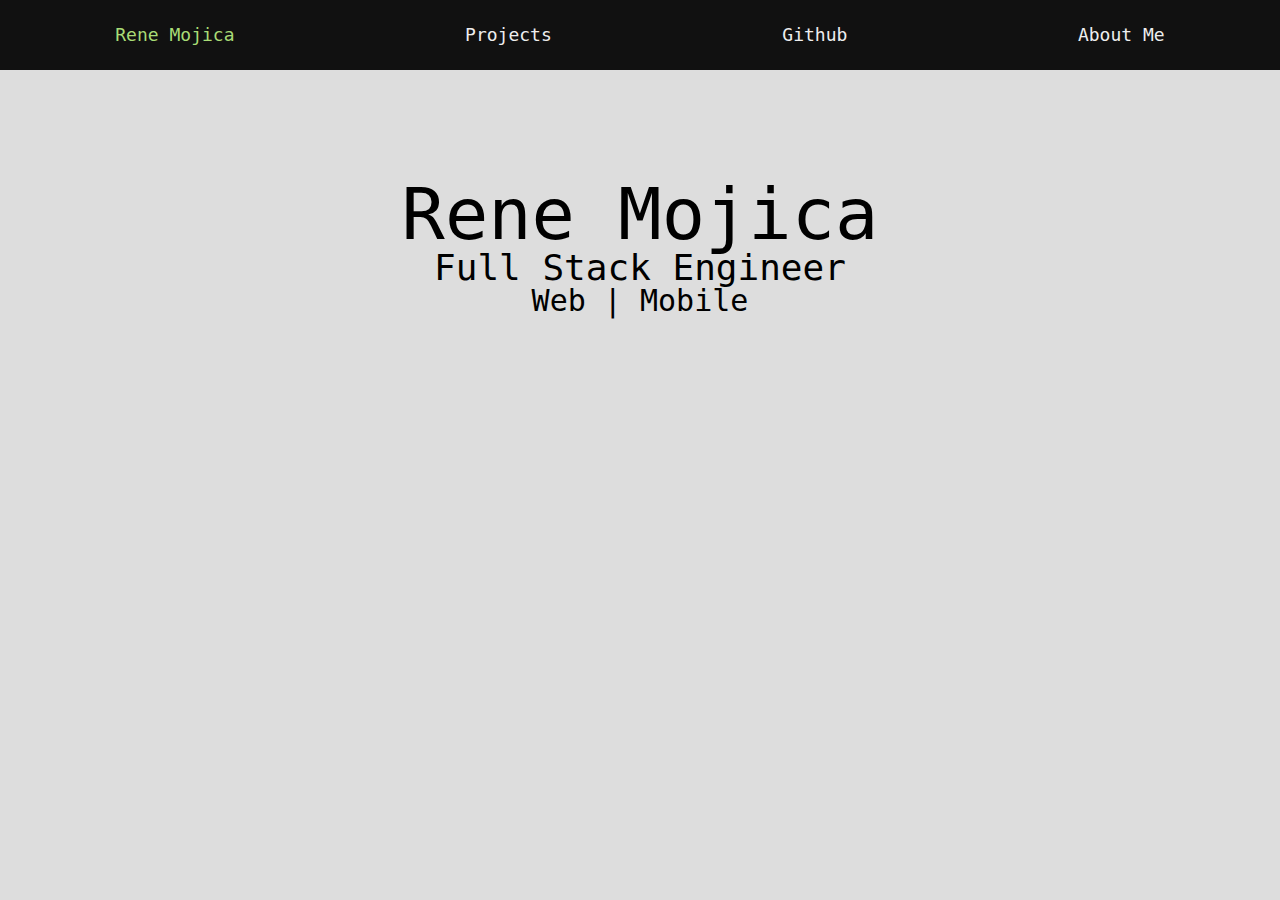
<file: index.html>
<!DOCTYPE html>
<html lang="en">

<head>
  <meta charset="UTF-8">
  <meta name="viewport" content="width=device-width, initial-scale=1.0">
  <!-- <meta http-equiv="X-UA-Compatible" content="ie=edge"> -->
  <title>Rene Mojica - Web Developer</title>
  <link rel="stylesheet" href="reset.css">
  <!-- <link href="https://stackpath.bootstrapcdn.com/bootstrap/4.1.1/css/bootstrap.min.css" rel="stylesheet" integrity="sha384-WskhaSGFgHYWDcbwN70/dfYBj47jz9qbsMId/iRN3ewGhXQFZCSftd1LZCfmhktB" crossorigin="anonymous"> -->
  <link rel="stylesheet" href="style.css">
</head>

<body>
  <header>
    <a class="name" href="index.html"><span>Rene</span> <span>Mojica</span></a>
    <a class="light" href="projects.html">Projects</a>
    <a class="light" href="https://github.com/rmoj">Github</a>
    <a class="light" href="#">About Me</a>
  </header>

  <div id="home-wrapper">
    <div id="info">
      <h1>Rene Mojica</h1>
      <h2>Full Stack Engineer</h2>
      <h3>Web | Mobile</h3>
    </div>
  </div>


  <!-- <script type="text/javascript"></script> -->
  <!-- <script src="https: //code.jquery.com/jquery-3.3.1.js" integrity="sha256-2Kok7MbOyxpgUVvAk/HJ2jigOSYS2auK4Pfzbm7uH60="
anonymous"></script> -->
</body>

</html>
</file>
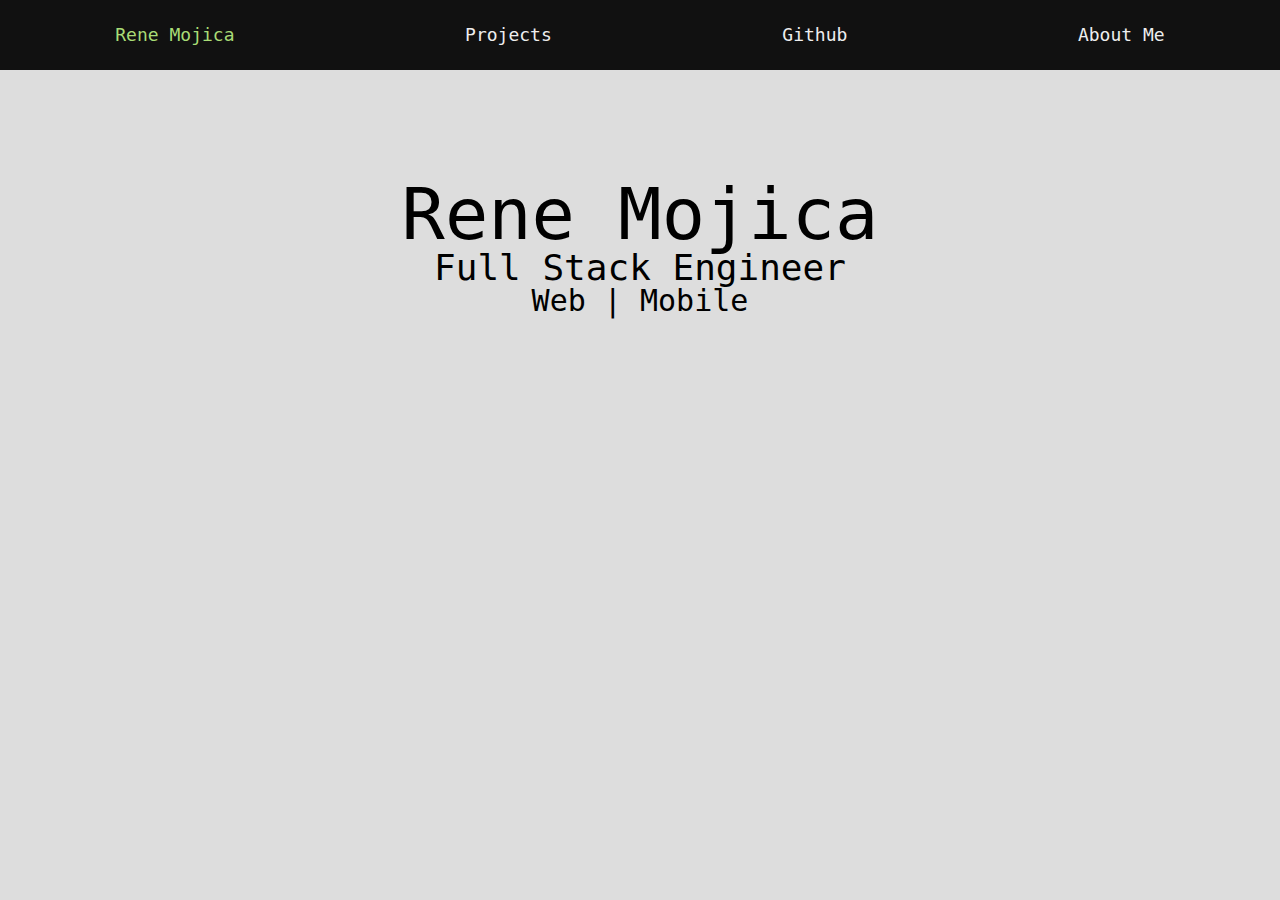
<file: dev/index.html>
<!DOCTYPE html>
<html lang="en">

<head>
  <meta charset="UTF-8">
  <meta name="viewport" content="width=device-width, initial-scale=1.0">
  <!-- <meta http-equiv="X-UA-Compatible" content="ie=edge"> -->
  <title>Rene Mojica - Web Developer</title>
  <link rel="stylesheet" href="../css/reset.css">
  <!-- <link href="https://stackpath.bootstrapcdn.com/bootstrap/4.1.1/css/bootstrap.min.css" rel="stylesheet" integrity="sha384-WskhaSGFgHYWDcbwN70/dfYBj47jz9qbsMId/iRN3ewGhXQFZCSftd1LZCfmhktB" crossorigin="anonymous"> -->
  <link rel="stylesheet" href="./css/styler.css">
  <link rel="stylesheet" href="./css/monokaipro2.css">
</head>

<body>
  <header>
    <a class="name" href="index.html"><span>Rene</span> <span>Mojica</span></a>
    <a class="light" href="projects.html">Projects</a>
    <a class="light" href="https://github.com/rmoj">Github</a>
    <a class="light" href="#">About Me</a>
  </header>

  <div id="home-wrapper">
    <div id="info">
      <h1>Rene Mojica</h1>
      <h2>Full Stack Engineer</h2>
      <h3>Web | Mobile</h3>
    </div>
  </div>


  <!-- <script type="text/javascript"></script> -->
  <!-- <script src="https: //code.jquery.com/jquery-3.3.1.js" integrity="sha256-2Kok7MbOyxpgUVvAk/HJ2jigOSYS2auK4Pfzbm7uH60="
anonymous"></script> -->
</body>

</html>
</file>
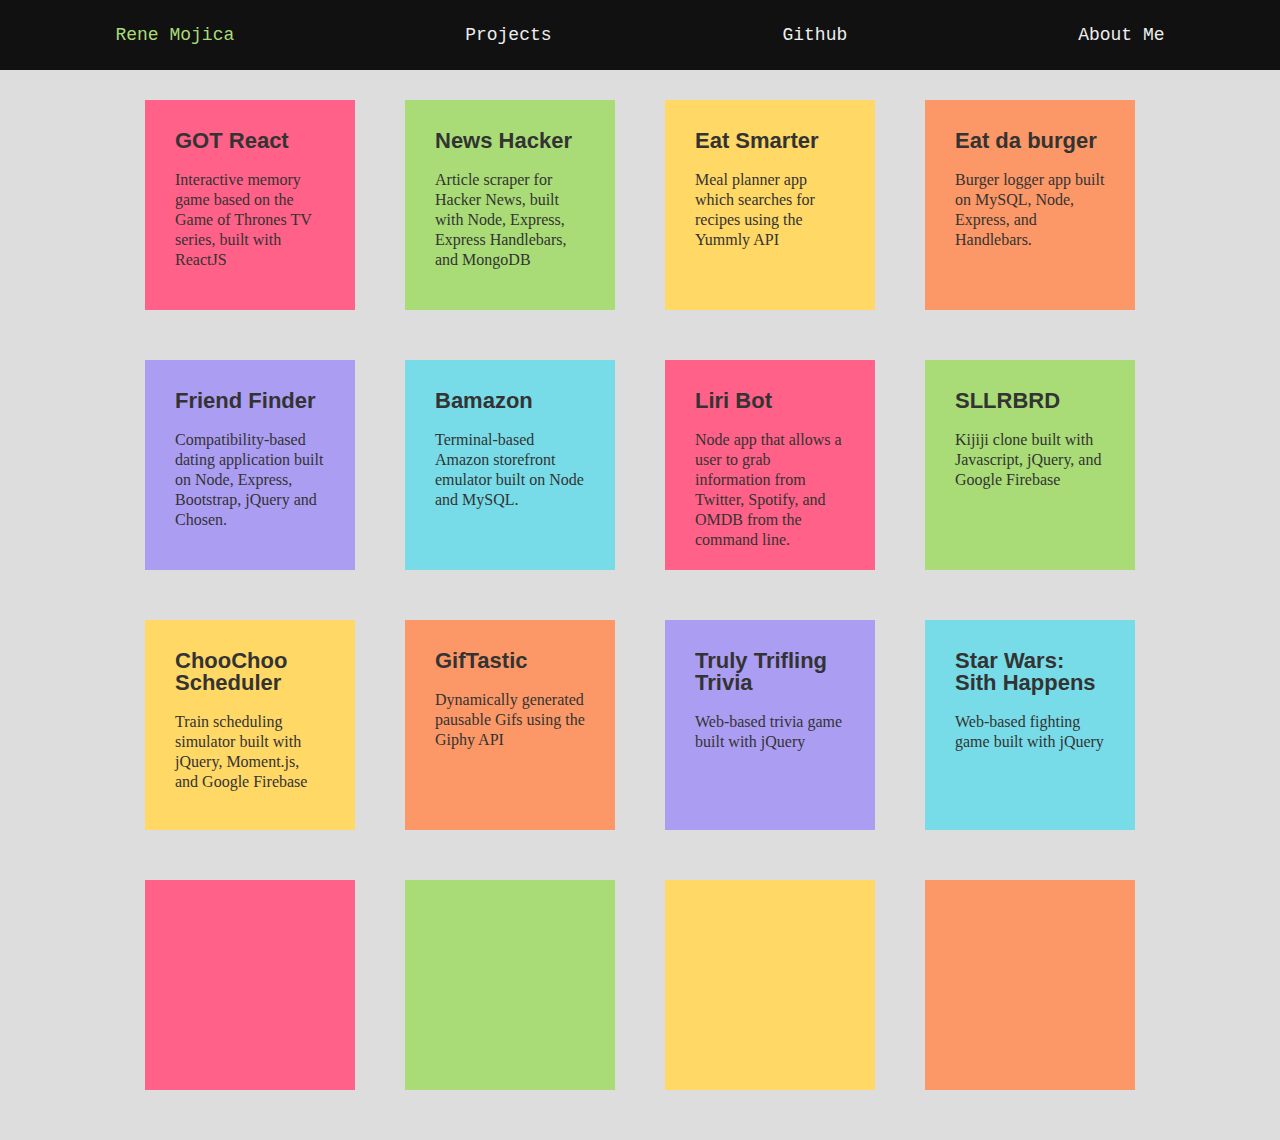
<file: projects.html>
<!DOCTYPE html>
<html lang="en">
  <head>
    <meta charset="UTF-8" />
    <!--
      <meta name="viewport" content="width=device-width, initial-scale=1.0">
    -->
    <!-- <meta http-equiv="X-UA-Compatible" content="ie=edge"> -->
    <title>Rene Mojica - Work</title>
    <link rel="stylesheet" href="reset.css" />
    <!--
      <link href="https://stackpath.bootstrapcdn.com/bootstrap/4.1.1/css/bootstrap.min.css"
      rel="stylesheet" integrity="sha384-WskhaSGFgHYWDcbwN70/dfYBj47jz9qbsMId/iRN3ewGhXQFZCSftd1LZCfmhktB"
      crossorigin="anonymous">
    -->
    <link rel="stylesheet" href="css/monokaipro.css" />
    <link rel="stylesheet" href="style.css" />
  </head>

  <body>
    <header>
      <a class="name" href="index.html"
        ><span>Rene</span> <span>Mojica</span></a
      >
      <a class="light" href="projects.html">Projects</a>
      <a class="light" href="https://github.com/rmoj">Github</a>
      <a class="light" href="#">About Me</a>
    </header>
    <div id="work-wrapper">
      <!--
        <div class="bg-pinkmagenta tile"></div>
        <div class="bg-olivegreen tile"></div>
        <div class="bg-yellow tile"></div>s
        <div class="bg-orange tile"></div>
        <div class="bg-lavender tile"></div>
        <div class="bg-aqua tile"></div>
      -->

      <div class="bg-pinkmagenta tile">
        <div>
          <a class="dark" href="https://rmoj.github.io/GOTReact/">
            <p class="title">GOT React</p>
            <br />
            <p class="desc">
              Interactive memory game based on the Game of Thrones TV series,
              built with ReactJS
            </p>
          </a>
        </div>
      </div>

      <div class="bg-olivegreen tile">
        <div>
          <a class="dark" href="https://morning-fjord-54491.herokuapp.com/">
            <p class="title">News Hacker</p>
            <br />
            <p class="desc">
              Article scraper for Hacker News, built with Node, Express, Express
              Handlebars, and MongoDB
            </p>
          </a>
        </div>
      </div>

      <div class="bg-yellow tile">
        <div>
          <a class="dark" href="https://eatsmarter.herokuapp.com/">
            <p class="title">Eat Smarter</p>
            <br />
            <p class="desc">
              Meal planner app which searches for recipes using the Yummly API
            </p>
          </a>
        </div>
      </div>

      <div class="bg-orange tile">
        <div>
          <a class="dark" href="https://rocky-bayou-97536.herokuapp.com/">
            <p class="title">Eat da burger</p>
            <br />
            <p class="desc">
              Burger logger app built on MySQL, Node, Express, and Handlebars.
            </p>
          </a>
        </div>
      </div>

      <div class="bg-lavender tile">
        <div>
          <a class="dark" href="https://dry-sierra-93373.herokuapp.com/">
            <p class="title">Friend Finder</p>
            <br />
            <p class="desc">
              Compatibility-based dating application built on Node, Express,
              Bootstrap, jQuery and Chosen.
            </p>
          </a>
        </div>
      </div>

      <div class="bg-aqua tile">
        <div>
          <a class="dark" href="https://github.com/rmoj/bamazon">
            <p class="title">Bamazon</p>
            <br />
            <p class="desc">
              Terminal-based Amazon storefront emulator built on Node and MySQL.
            </p>
          </a>
        </div>
      </div>

      <div class="bg-pinkmagenta tile">
        <div>
          <a class="dark" href="https://github.com/rmoj/liri-node-app">
            <p class="title">Liri Bot</p>

            <br />
            <p class="desc">
              Node app that allows a user to grab information from Twitter,
              Spotify, and OMDB from the command line.
            </p>
          </a>
        </div>
      </div>

      <div class="bg-olivegreen tile">
        <div>
          <a class="dark" href="https://rmoj.github.io/Project-1_HKRR/">
            <p class="title">SLLRBRD</p>
            <br />
            <p class="desc">
              Kijiji clone built with Javascript, jQuery, and Google Firebase
            </p>
          </a>
        </div>
      </div>

      <div class="bg-yellow tile">
        <div>
          <a class="dark" href="https://rmoj.github.io/tcb-ChooChooScheduler/">
            <p class="title">ChooChoo Scheduler</p>
            <br />
            <p class="desc">
              Train scheduling simulator built with jQuery, Moment.js, and
              Google Firebase
            </p>
          </a>
        </div>
      </div>

      <div class="bg-orange tile">
        <div>
          <a class="dark" href="https://rmoj.github.io/tcb-Giftastic">
            <p class="title">GifTastic</p>
            <br />
            <p class="desc">
              Dynamically generated pausable Gifs using the Giphy API
            </p>
          </a>
        </div>
      </div>

      <div class="bg-lavender tile">
        <div>
          <a class="dark" href="https://rmoj.github.io/tcb-TriviaGame/">
            <p class="title">Truly Trifling Trivia</p>
            <br />
            <p class="desc">Web-based trivia game built with jQuery</p>
          </a>
        </div>
      </div>

      <div class="bg-aqua tile">
        <div>
          <a class="dark" href="https://rmoj.github.io/tcb-unit-4-game/">
            <p class="title">Star Wars: Sith Happens</p>
            <br />
            <p class="desc">Web-based fighting game built with jQuery</p>
          </a>
        </div>
      </div>
      <div class="bg-pinkmagenta tile"></div>
      <div class="bg-olivegreen tile"></div>
      <div class="bg-yellow tile"></div>
      <div class="bg-orange tile"></div>

      <!--
        <div class="bg-pinkmagenta tile"></div>
        <div class="bg-olivegreen tile"></div>
        <div class="bg-yellow tile"></div>
        <div class="bg-orange tile"></div>
        <div class="bg-lavender tile"></div>
        <div class="bg-aqua tile"></div>
      -->
    </div>

    <!-- <script type="text/javascript"></script> -->
    <!--
      <script src="https: //code.jQuery.com/jQuery-3.3.1.js" integrity="sha256-2Kok7MbOyxpgUVvAk/HJ2jigOSYS2auK4Pfzbm7uH60="
      anonymous"></script>
    -->
  </body>
</html>
</file>
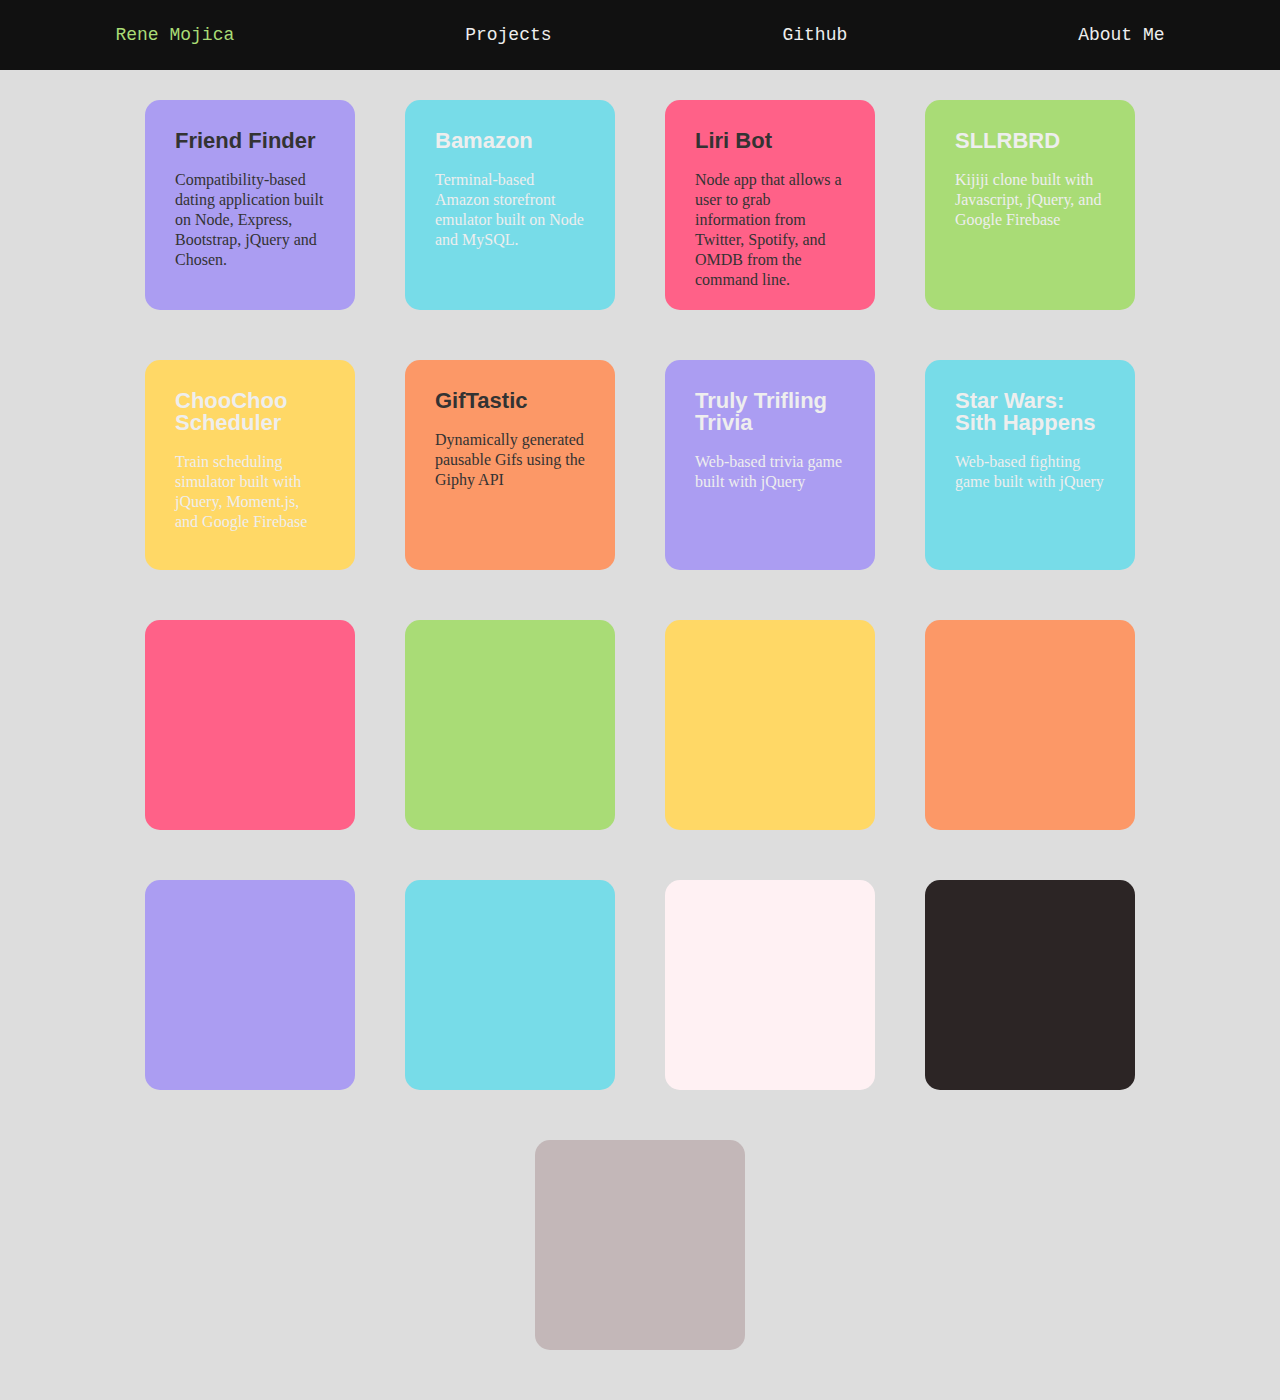
<file: dev/projects.html>
<!DOCTYPE html>
<html lang="en">

<head>
  <meta charset="UTF-8">
  <!-- <meta name="viewport" content="width=device-width, initial-scale=1.0"> -->
  <!-- <meta http-equiv="X-UA-Compatible" content="ie=edge"> -->
  <title>Rene Mojica - Work</title>
  <link rel="stylesheet" href="../css/reset.css">
  <!-- <link href="https://stackpath.bootstrapcdn.com/bootstrap/4.1.1/css/bootstrap.min.css"
    rel="stylesheet" integrity="sha384-WskhaSGFgHYWDcbwN70/dfYBj47jz9qbsMId/iRN3ewGhXQFZCSftd1LZCfmhktB"
    crossorigin="anonymous"> -->
  <link rel="stylesheet" href="./css/styler.css">
  <link rel="stylesheet" href="./css/monokaipro2.css">

</head>

<body>
  <header>
    <a class="name" href="index.html"><span>Rene</span> <span>Mojica</span></a>
    <a class="light" href="projects.html">Projects</a>
    <a class="light" href="https://github.com/rmoj">Github</a>
    <a class="light" href="#">About Me</a>
  </header>
  <div id="work-wrapper">

    <div class="bg-lavender tile">
      <div>
        <a class="dark" href="https://dry-sierra-93373.herokuapp.com/">
          <p class="title">Friend Finder</p>
          <br>
          <p class="desc">Compatibility-based dating application built on Node, Express, Bootstrap, jQuery and Chosen.</p>
        </a>
      </div>
    </div>

    <div class="bg-aqua tile">
      <div>
        <a class="light" href="https://github.com/rmoj/bamazon">
          <p class="title">Bamazon</p>
          <br>
          <p class="desc">Terminal-based Amazon storefront emulator built on Node and MySQL.</p>
        </a>
      </div>
    </div>

    <div class="bg-pinkmagenta tile">
      <div>
        <a class="dark" href="https://github.com/rmoj/liri-node-app">
          <p class="title">Liri Bot</p>

          <br>
          <p class="desc">Node app that allows a user to grab information from Twitter, Spotify, and OMDB from the
            command
            line.
          </p>
        </a>
      </div>
    </div>

    <div class="bg-olivegreen tile">
      <div>
        <a class="light" href="https://rmoj.github.io/Project-1_HKRR/">
          <p class="title">SLLRBRD</p>
          <br>
          <p class="desc">Kijiji clone built with Javascript, jQuery, and Google Firebase
          </p>
        </a>
      </div>
    </div>

    <div class="bg-yellow tile">
      <div>
        <a class="light" href="https://rmoj.github.io/tcb-ChooChooScheduler/">
          <p class="title">ChooChoo Scheduler</p>
          <br>
          <p class="desc">Train scheduling simulator built with jQuery, Moment.js, and Google Firebase</p>
        </a>
      </div>
    </div>

    <div class="bg-orange tile">
      <div>
        <a class="dark" href="https://rmoj.github.io/tcb-Giftastic">
          <p class="title">GifTastic</p>
          <br>
          <p class="desc">Dynamically generated pausable Gifs using the Giphy API</p>
        </a>
      </div>
    </div>

    <div class="bg-lavender tile">
      <div>
        <a class="light" href="https://rmoj.github.io/tcb-TriviaGame/">
          <p class="title">Truly Trifling Trivia</p>
          <br>
          <p class="desc">Web-based trivia game built with jQuery</p>
        </a>
      </div>
    </div>

    <div class="bg-aqua tile">
      <div>
        <a class="light" href="https://rmoj.github.io/tcb-unit-4-game/">
          <p class="title">Star Wars: Sith Happens</p>
          <br>
          <p class="desc">Web-based fighting game built with jQuery</p>
        </a>
      </div>
    </div>

    <div class="bg-pinkmagenta tile"></div>
    <div class="bg-olivegreen tile"></div>
    <div class="bg-yellow tile"></div>
    <div class="bg-orange tile"></div>
    <div class="bg-lavender tile"></div>
    <div class="bg-aqua tile"></div>
    <div class="bg-offwhite tile"></div>
    <div class="bg-ristretto tile"></div>
    <div class="bg-ltgrey tile"></div>
  </div>

  <!-- <script type="text/javascript"></script> -->
  <!-- <script src="https: //code.jQuery.com/jQuery-3.3.1.js" integrity="sha256-2Kok7MbOyxpgUVvAk/HJ2jigOSYS2auK4Pfzbm7uH60="
anonymous"></script> -->
</body>

</html>
</file>
<file: style.css>
body {
  background-color: #dddddd;
  height: 100%;
  color: black;
  /* text-align: center; */
  font-family: monospace;
  margin-top: 50px;
}

#home-wrapper {
  height: 100%;
  text-align: center;
  display: flex;
  justify-content: center;
  align-items: center;
}

header {
  height: 70px;
  width: 100%;
  position: fixed;
  top: 0;
  background-color: #111111;
  display: flex;
  /* justify-content: space-between; */
  justify-content: left;
  /* vertical-align: center; */
}

#info {
  padding: 10%;
  justify-content: center;
  vertical-align: center;
}

#work-wrapper {
  padding: 25px;
  display: flex;
  flex-direction: row;
  flex-wrap: wrap;
  justify-content: center;
}

h1 {
  font-size: 72px;
}

h2 {
  font-size: 36px;
}

h3 {
  font-size: 30px;
}

a:any-link {
  /* text-align: center; */
  /* justify-content: center; */
  text-decoration-line: none;
  -webkit-text-decoration-line: none;
  margin: auto;
  display: block;
  font-size: 18px;
}

a.light:any-link {
  color: #eeeeee;
}

a.dark:any-link {
  color: #333333;
}

a.name:any-link {
  color: #a9dc76;
}

a.light:hover,
a.dark:hover {
  color: #a9dc76;
}

a.name:hover {
  color: #eeeeee;
}

.tile {
  display: flex;
  padding: 30px;
  align-items: left;
  font-size: 18px;
  font-family: serif;
  /* vertical-align: center; */
  width: 150px;
  height: 150px;
  margin: 25px;
}

.title {
  font-size: 22px;
  font-weight: bold;
  font-family: sans-serif;
}

.desc {
  font-size: 16px;
  line-height: 1.25;
}

.dark {
  color: #111111;
}
.light {
  color: #eeeeee;
}

.teal {
  background-color: #39cccc;
  color: #111111;
  text-decoration-color: #111111;
}

.fuschia {
  background-color: #f012be;
  color: #111111;
  text-decoration-color: #111111;
}

.aqua {
  background-color: #7fdbff;
  color: #111111;
  text-decoration-color: #111111;
}

.orange {
  background-color: #ff851b;
  color: #111111;
  text-decoration-color: #111111;
}

.navy {
  background-color: #001f3f;
  color: #111111;
  text-decoration-color: #111111;
}

.red {
  background-color: #ff4136;
  color: #111111;
  text-decoration-color: #111111;
}

.yellow {
  background-color: #ffdc00;
  color: #111111;
  text-decoration-color: #111111;
}

.olive {
  background-color: #3d9970;
  color: #111111;
  text-decoration-color: #111111;
}

.white {
  background-color: #ffffff;
  color: #000000;
  text-decoration-color: #111111;
}
</file>
<file: dev/css/styler.css>
body {
  background-color: #dddddd;
  height: 100%;
  color: black;
  /* text-align: center; */
  font-family: monospace;
  margin-top: 50px;
}

#home-wrapper {
  height: 100%;
  text-align: center;
  display: flex;
  justify-content: center;
  align-items: center;
}

header {
  height: 70px;
  width: 100%;
  position: fixed;
  top: 0;
  background-color: #111111;
  display: flex;
  /* justify-content: space-between; */
  justify-content: left;
  /* vertical-align: center; */
}

#info {
  padding: 10%;
  justify-content: center;
  vertical-align: center;
}

#work-wrapper {
  padding: 25px;
  display: flex;
  flex-direction: row;
  flex-wrap: wrap;
  justify-content: center;
}

h1 {
  font-size: 72px;
}

h2 {
  font-size: 36px;
}

h3 {
  font-size: 30px;
}

a:any-link {
  /* text-align: center; */
  /* justify-content: center; */
  text-decoration-line: none;
  -webkit-text-decoration-line: none;
  margin: auto;
  display: block;
  font-size: 18px;
}

a.light:any-link {
  color: #eeeeee;
}

a.dark:any-link {
  color: #333333;
}

a.name:any-link {
  color: #a9dc76;
}

/* a.light:hover,
a.dark:hover {
  color: #a9dc76;
} */

a.name:hover {
  color: #eeeeee;
}

.tile {
  display: flex;
  padding: 30px;
  align-items: left;
  font-size: 18px;
  font-family: serif;
  /* vertical-align: center; */
  width: 150px;
  height: 150px;
  margin: 25px;
  border: 2px;
  border-radius: 15px;
}

/* .tile > div {
  border: 2px;
  border-radius: 15px;
} */

.title {
  font-size: 22px;
  font-weight: bold;
  font-family: sans-serif;
}

.desc {
  font-size: 16px;
  line-height: 1.25;
}

/* .dark {
  color: #111111;
}
.light {
  color: #eeeeee;
} */
/* 
.teal {
  background-color: #39cccc;
  color: #111111;
  text-decoration-color: #111111;
}

.fuschia {
  background-color: #f012be;
  color: #111111;
  text-decoration-color: #111111;
}

.aqua {
  background-color: #7fdbff;
  color: #111111;
  text-decoration-color: #111111;
}

.orange {
  background-color: #ff851b;
  color: #111111;
  text-decoration-color: #111111;
}

.navy {
  background-color: #001f3f;
  color: #111111;
  text-decoration-color: #111111;
}

.red {
  background-color: #ff4136;
  color: #111111;
  text-decoration-color: #111111;
}

.yellow {
  background-color: #ffdc00;
  color: #111111;
  text-decoration-color: #111111;
}

.olive {
  background-color: #3d9970;
  color: #111111;
  text-decoration-color: #111111;
}

.white {
  background-color: #ffffff;
  color: #000000;
  text-decoration-color: #111111;
} */
</file>
<file: dev/css/monokaipro2.css>
/*
#FF6188  pink magenta

#A9DC76 olive green

#FFD866 yellow

#FC9867 orange

#AB9DF2 lavender

#77dce8 aqua

*/

.bg-pinkmagenta {
  background-color: #ff6188;
}
.bg-olivegreen {
  background-color: #a9dc76;
}
.bg-yellow {
  background-color: #ffd866;
}
.bg-orange {
  background-color: #fc9867;
}
.bg-lavender {
  background-color: #ab9df2;
}
.bg-aqua {
  background-color: #77dce8;
}
.bg-offwhite {
  background-color: #fff1f3;
}
.bg-ristretto {
  background-color: #2c2525;
}
.bg-ltgrey {
  background-color: #c3b7b8;
}

.bg-pinkmagenta > div > a,
.bg-olivegreen > div a,
.bg-yellow > div > a,
.bg-orange > div > a,
.bg-lavender > div > a,
.bg-aqua > div > a,
.bg-offwhite > div > a,
.bg-ristretto > div > a,
.bg-ltgrey > div > a {
  color: #111111;
}

.pinkmagenta {
  color: #ff6188;
}
.olivegreen {
  color: #a9dc76;
}
.yellow {
  color: #ffd866;
}
.orange {
  color: #fc9867;
}
.lavender {
  color: #ab9df2;
}
.aqua {
  color: #77dce8;
}
.offwhite {
  color: #fff1f3;
}
.ristretto {
  color: #2c2525;
}
.ltgrey {
  color: #c3b7b8;
}
</file>
<file: css/monokaipro.css>
/*
#FF6188  pink magenta

#A9DC76 olive green

#FFD866 yellow

#FC9867 orange

#AB9DF2 lavender

#77dce8 aqua

*/

.bg-pinkmagenta {
  background-color: #ff6188;
}
.bg-olivegreen {
  background-color: #a9dc76;
}
.bg-yellow {
  background-color: #ffd866;
}
.bg-orange {
  background-color: #fc9867;
}
.bg-lavender {
  background-color: #ab9df2;
}
.bg-aqua {
  background-color: #77dce8;
}
.bg-offwhite {
  background-color: #fff1f3;
}
.bg-ristretto {
  background-color: #2c2525;
}
.bg-ltgrey {
  background-color: #c3b7b8;
}

.pinkmagenta {
  color: #ff6188;
}
.olivegreen {
  color: #a9dc76;
}
.yellow {
  color: #ffd866;
}
.orange {
  color: #fc9867;
}
.lavender {
  color: #ab9df2;
}
.aqua {
  color: #77dce8;
}
.offwhite {
  color: #fff1f3;
}
.ristretto {
  color: #2c2525;
}
.ltgrey {
  color: #c3b7b8;
}
</file>
